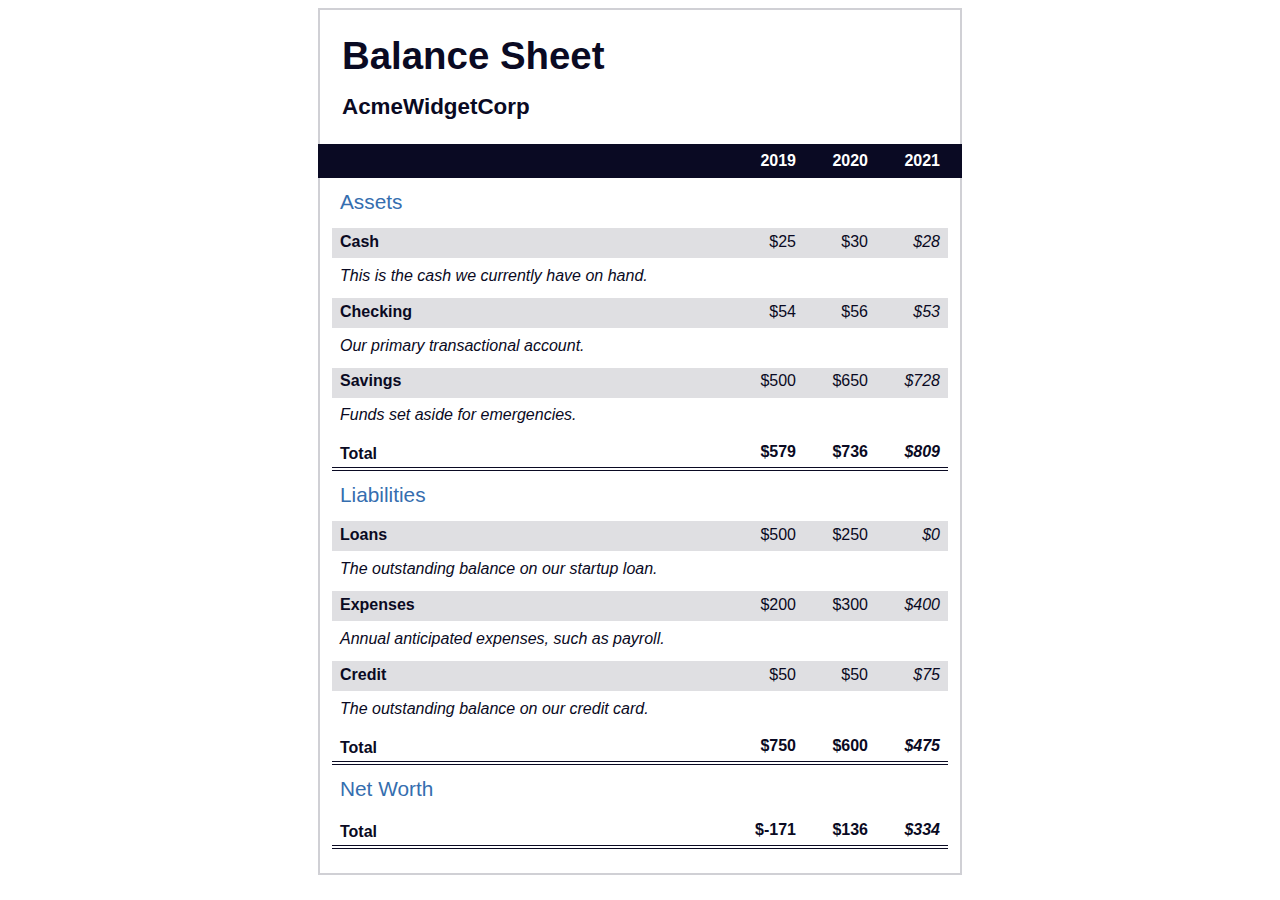
<file: Balance Sheet/index.html>
<!DOCTYPE html>
<html lang="en">
  <head>
    <meta charset="UTF-8">
    <meta name="viewport" content="width=device-width, initial-scale=1.0">
    <title>Balance Sheet</title>
    <link rel="stylesheet" href="./styles.css">
  </head>
  <body>
    <main>
      <section>
        <h1>
          <span class="flex">
            <span>AcmeWidgetCorp</span>
            <span>Balance Sheet</span>
          </span>
        </h1>
        <div id="years" aria-hidden="true">
          <span class="year">2019</span>
          <span class="year">2020</span>
          <span class="year">2021</span>
        </div>
        <div class="table-wrap">
          <table>
            <caption>Assets</caption>
            <thead>
              <tr>
                <td></td>
                <th><span class="sr-only year">2019</span></th>
                <th><span class="sr-only year">2020</span></th>
                <th class="current"><span class="sr-only year">2021</span></th>
              </tr>
            </thead>
            <tbody>
              <tr class="data">
                <th>Cash <span class="description">This is the cash we currently have on hand.</span></th>
                <td>$25</td>
                <td>$30</td>
                <td class="current">$28</td>
              </tr>
              <tr class="data">
                <th>Checking <span class="description">Our primary transactional account.</span></th>
                <td>$54</td>
                <td>$56</td>
                <td class="current">$53</td>
              </tr>
              <tr class="data">
                <th>Savings <span class="description">Funds set aside for emergencies.</span></th>
                <td>$500</td>
                <td>$650</td>
                <td class="current">$728</td>
              </tr>
              <tr class="total">
                <th>Total <span class="sr-only">Assets</span></th>
                <td>$579</td>
                <td>$736</td>
                <td class="current">$809</td>
              </tr>
            </tbody>
          </table>
          <table>
            <caption>Liabilities</caption>
            <thead>
              <tr>
              <td></td>
              <th><span class="sr-only">2019</span></th>
              <th><span class="sr-only">2020</span></th>
              <th><span class="sr-only">2021</span></th>
              </tr>
            </thead>
            <tbody>
              <tr class="data">
                <th>Loans <span class="description">The outstanding balance on our startup loan.</span></th>
                <td>$500</td>
                <td>$250</td>
                <td class="current">$0</td>
              </tr>
              <tr class="data">
                <th>Expenses <span class="description">Annual anticipated expenses, such as payroll.</span></th>
                <td>$200</td>
                <td>$300</td>
                <td class="current">$400</td>
              </tr>
              <tr class="data">
                <th>Credit <span class="description">The outstanding balance on our credit card.</span></th>
                <td>$50</td>
                <td>$50</td>
                <td class="current">$75</td>
              </tr>
              <tr class="total">
                <th>Total <span class="sr-only">Liabilities</span></th>
                <td>$750</td>
                <td>$600</td>
                <td class="current">$475</td>
              </tr>
            </tbody>
          </table>
          <table>
            <caption>Net Worth</caption>
            <thead>
              <tr>
              <td></td>
              <th><span class="sr-only">2019</span></th>
              <th><span class="sr-only">2020</span></th>
              <th><span class="sr-only">2021</span></th>
              </tr>
            </thead>
            <tbody>
              <tr class="total">
                <th>Total <span class="sr-only">Net Worth</span></th>
                <td>$-171</td>
                <td>$136</td>
                <td class="current">$334</td>
              </tr>
            </tbody>
          </table>
        </div>
      </section>
    </main>
  </body>
</html>
</file>
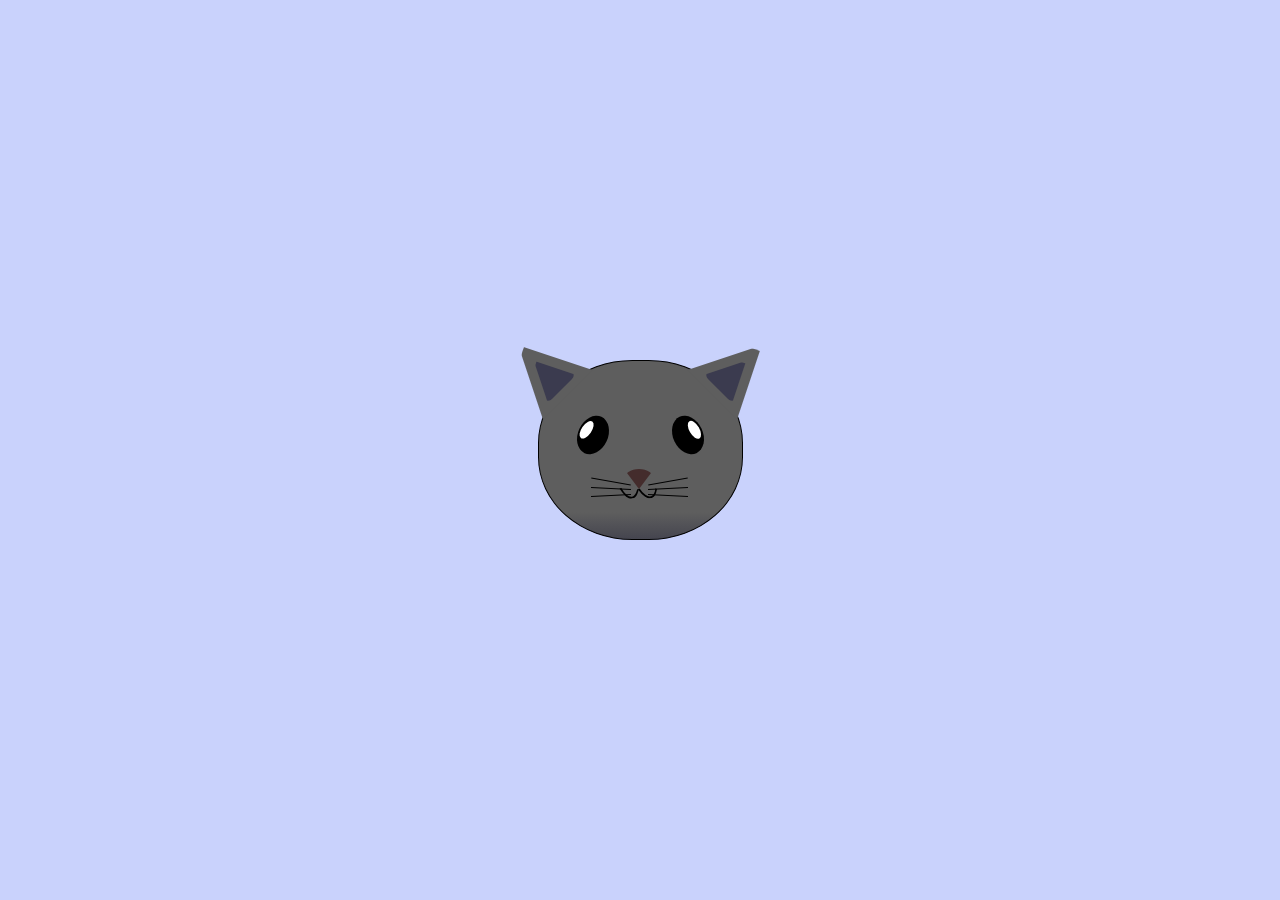
<file: Cat Painting/index.html>
<!DOCTYPE html>
<html lang="en">
<head>
    <meta charset="UTF-8">
    <meta name="viewport" content="width=device-width, initial-scale=1.0">
    <title>fCC Cat Painting</title>
    <link rel="stylesheet" href="./styles.css">
</head>
<body>
    <main>
      <div class="cat-head">
        <div class="cat-ears">
          <div class="cat-left-ear">
            <div class="cat-left-inner-ear"></div>
          </div>
          <div class="cat-right-ear">
            <div class="cat-right-inner-ear"></div>
          </div>
        </div>

        <div class="cat-eyes">
          <div class="cat-left-eye">
            <div class="cat-left-inner-eye"></div>
          </div>
          <div class="cat-right-eye">
            <div class="cat-right-inner-eye"></div>
          </div>
        </div>
        
        <div class="cat-nose"></div>

        <div class="cat-mouth">
          <div class="cat-mouth-line-left"></div>
          <div class="cat-mouth-line-right"></div>
        </div>

        <div class="cat-whiskers">
          <div class="cat-whiskers-left">
            <div class="cat-whisker-left-top"></div>
            <div class="cat-whisker-left-middle"></div>
            <div class="cat-whisker-left-bottom"></div>
          </div>
          <div class="cat-whiskers-right">
            <div class="cat-whisker-right-top"></div>
            <div class="cat-whisker-right-middle"></div>
            <div class="cat-whisker-right-bottom"></div>
          </div>
        </div>

      </div>
    </main>
</body>
</html>
</file>
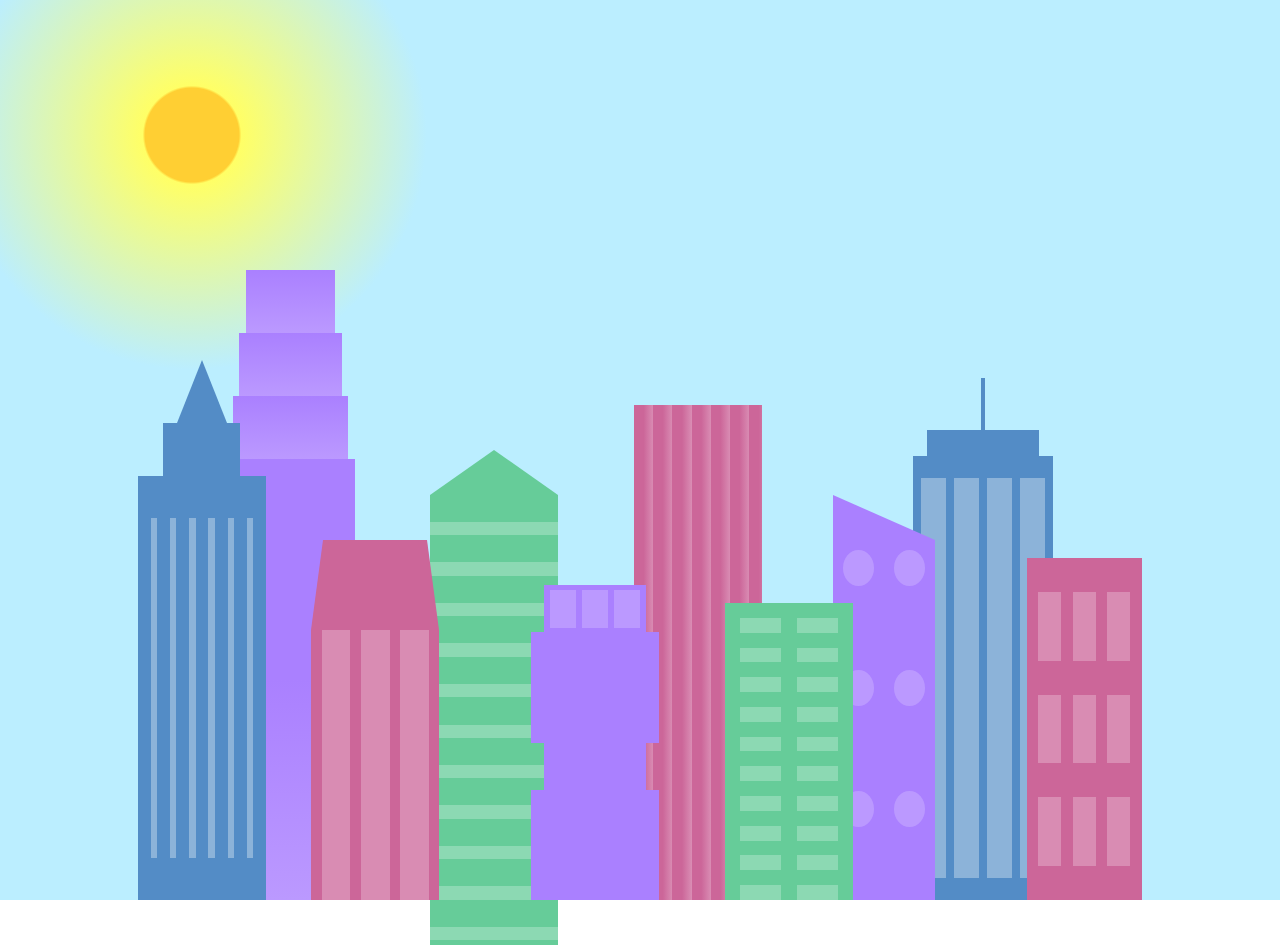
<file: City Skyline(Css Variables)/index.html>
<!DOCTYPE html>
<html lang="en">    
  <head>
    <meta charset="UTF-8">
    <title>City Skyline</title>
    <link href="styles.css" rel="stylesheet" />   
  </head>

  <body>
        <div class="background-buildings sky">
        <div></div>
        <div></div>
        <div class="bb1 building-wrap">
            <div class="bb1a bb1-window"></div>
            <div class="bb1b bb1-window"></div>
            <div class="bb1c bb1-window"></div>
            <div class="bb1d"></div>
        </div>
        <div class="bb2">
            <div class="bb2a"></div>
            <div class="bb2b"></div>
        </div>
        <div class="bb3"></div>
        <div></div>
        <div class="bb4 building-wrap">
            <div class="bb4a"></div>
            <div class="bb4b"></div>
            <div class="bb4c window-wrap">
            <div class="bb4-window"></div>
            <div class="bb4-window"></div>
            <div class="bb4-window"></div>
            <div class="bb4-window"></div>
            </div>
        </div>
        <div></div>
        <div></div>
        </div>

        <div class="foreground-buildings">
        <div></div>
        <div></div>
        <div class="fb1 building-wrap">
            <div class="fb1a"></div>
            <div class="fb1b"></div>
            <div class="fb1c"></div>
        </div>
        <div class="fb2">
            <div class="fb2a"></div>
            <div class="fb2b window-wrap">
            <div class="fb2-window"></div>
            <div class="fb2-window"></div>
            <div class="fb2-window"></div>
            </div>
        </div>
        <div></div>
        <div class="fb3 building-wrap">
            <div class="fb3a window-wrap">
            <div class="fb3-window"></div>
            <div class="fb3-window"></div>
            <div class="fb3-window"></div>
            </div>
            <div class="fb3b"></div>
            <div class="fb3a"></div>
            <div class="fb3b"></div>
        </div>
        <div class="fb4">
            <div class="fb4a"></div>
            <div class="fb4b">
            <div class="fb4-window"></div>
            <div class="fb4-window"></div>
            <div class="fb4-window"></div>
            <div class="fb4-window"></div>
            <div class="fb4-window"></div>
            <div class="fb4-window"></div>
            </div>
        </div>
        <div class="fb5"></div>
        <div class="fb6"></div>
        <div></div>
        <div></div>
        </div>
    </body>
</html>
</file>
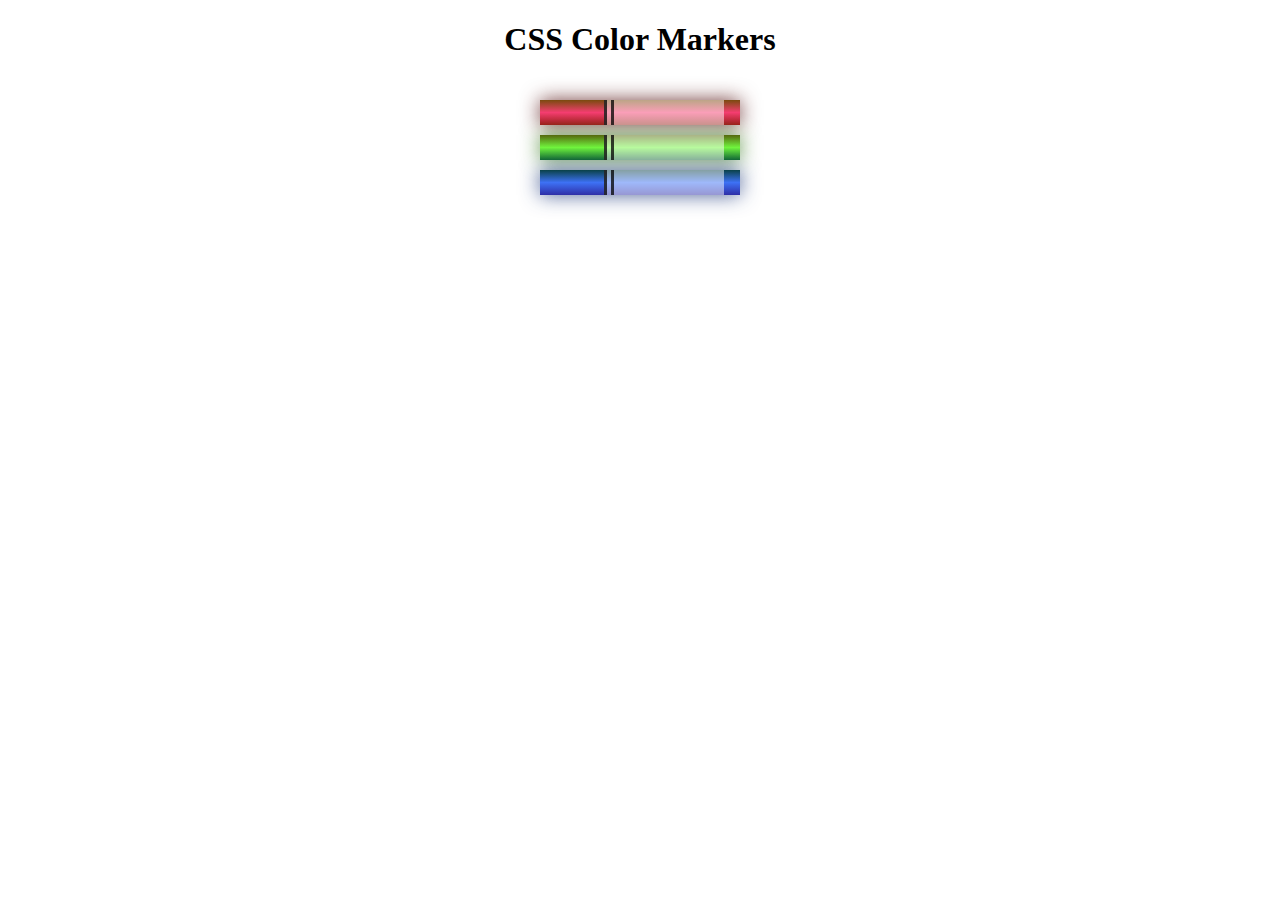
<file: CSS Color Markers/index.html>
<!DOCTYPE html>
<html lang="en">
  <head>
    <meta charset="utf-8">
    <meta name="viewport" content="width=device-width, initial-scale=1.0">
    <title>Colored Markers</title>
    <link rel="stylesheet" href="styles.css">
  </head>
  <body>
    <h1>CSS Color Markers</h1>
    <div class="container">
      <div class="marker red">
        <div class="cap"></div>
        <div class="sleeve"></div>
      </div>
      <div class="marker green">
        <div class="cap"></div>
        <div class="sleeve"></div>
      </div>
      <div class="marker blue">
        <div class="cap"></div>
        <div class="sleeve"></div>
      </div>
    </div>
  </body>
</html>
</file>
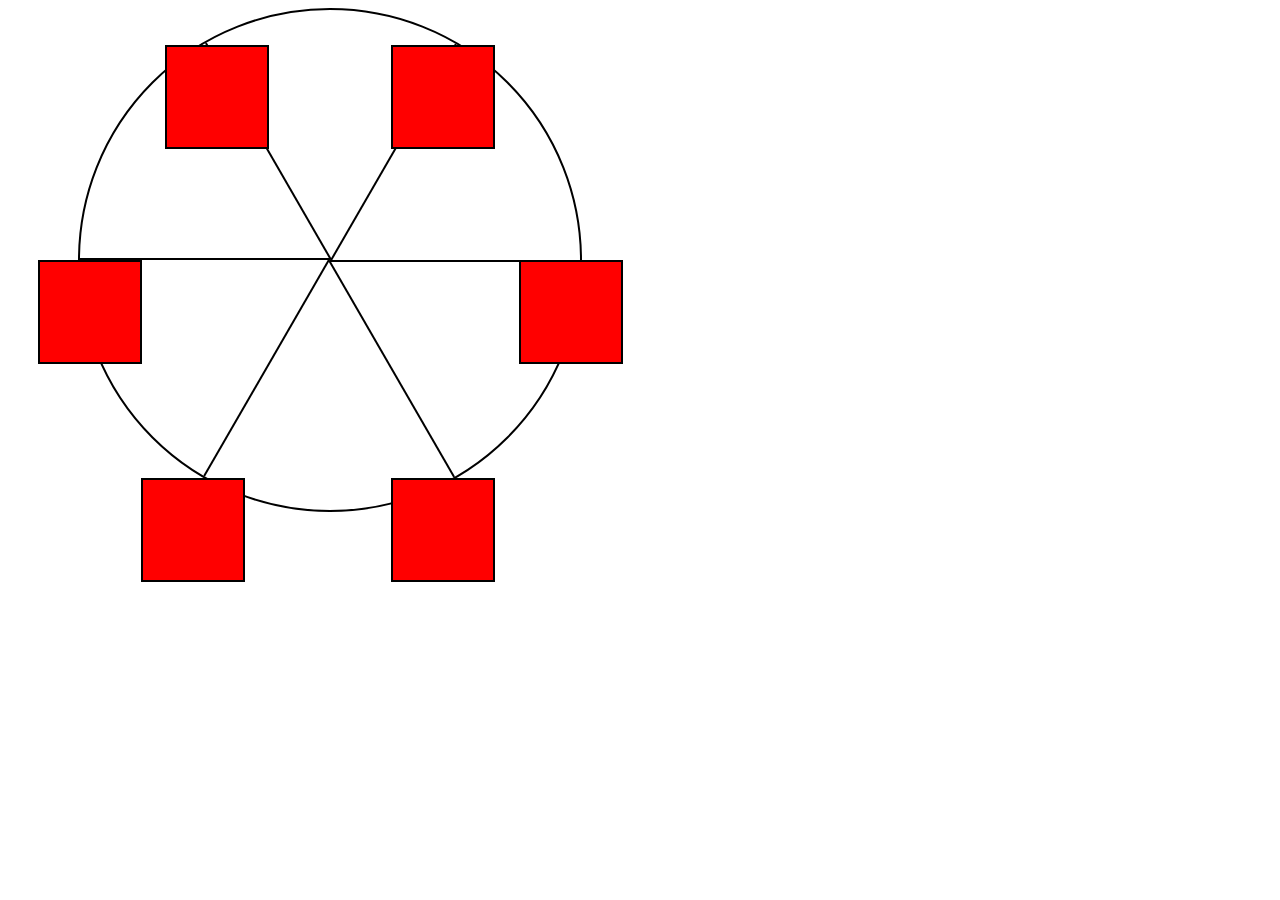
<file: Ferris Wheel (Css Animation)/index.html>
<!DOCTYPE html>
<html lang="en">
  <head>
    <meta charset="UTF-8">
    <meta name="viewport" content="width=device-width, initial-scale=1.0">
    <title>Ferris Wheel</title>
    <link rel="stylesheet" href="./styles.css">
  </head>
  <body>
    <div class="wheel">
      <span class="line"></span>
      <span class="line"></span>
      <span class="line"></span>
      <span class="line"></span>
      <span class="line"></span>
      <span class="line"></span>

      <div class="cabin"></div>
      <div class="cabin"></div>
      <div class="cabin"></div>
      <div class="cabin"></div>
      <div class="cabin"></div>
      <div class="cabin"></div>
    </div>
  </body>
</html>
</file>
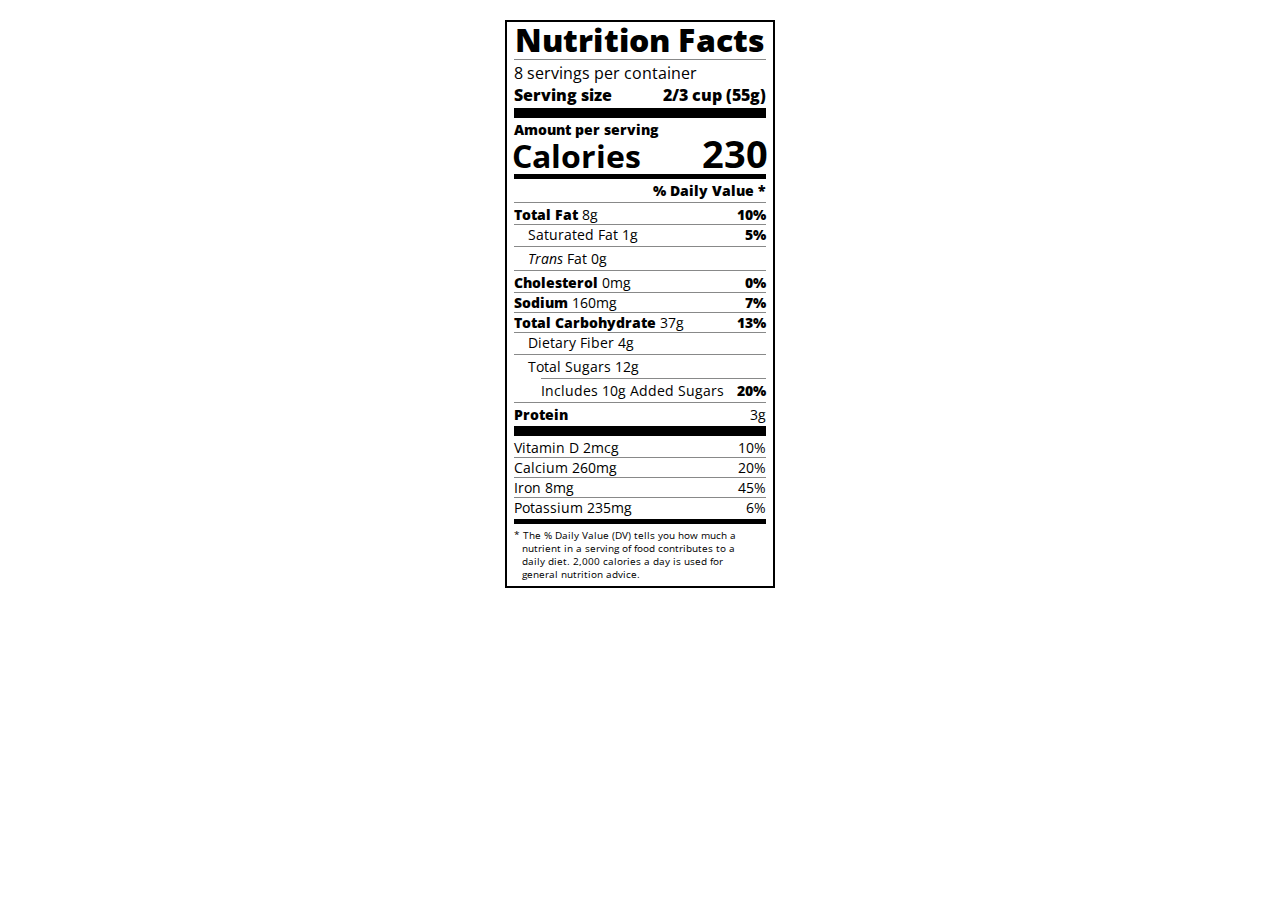
<file: Nutrition Label/index.html>
<!DOCTYPE html>
<html lang="en">
    <head>
    <meta charset="UTF-8">
    <meta name="viewport" content="width=device-width, initial-scale=1.0">
    <title>Nutrition Label</title>
    <link href="https://fonts.googleapis.com/css?family=Open+Sans:400,700,800" rel="stylesheet">
    <link href="./styles.css" rel="stylesheet">
    </head>
<body>
    <div class="label">
        <header>
        <h1 class="bold">Nutrition Facts</h1>
        <div class="divider"></div>
        <p>8 servings per container</p>
        <p class="bold">Serving size <span>2/3 cup (55g)</span></p>
        </header>
        <div class="divider large"></div>
        <div class="calories-info">
        <div class="left-container">
            <h2 class="bold small-text">Amount per serving</h2>
            <p>Calories</p>
        </div>
        <span>230</span>
        </div>
    <div class="divider medium"></div>
        <div class="daily-value small-text">
            <p class="bold right no-divider">% Daily Value *</p>
            <div class="divider"></div>
            <p><span><span class="bold">Total Fat</span> 8g</span> <span class="bold">10%</span></p>
            <p class="indent no-divider">Saturated Fat 1g <span class="bold">5%</span></p>
            <div class="divider"></div>
            <p class="indent no-divider"><span><i>Trans</i> Fat 0g</span></p>
            <div class="divider"></div>
            <p><span><span class="bold">Cholesterol</span> 0mg</span> <span class="bold">0%</span></p>
            <p><span><span class="bold">Sodium</span> 160mg</span> <span class="bold">7%</span></p>
            <p><span><span class="bold">Total Carbohydrate</span> 37g</span> <span class="bold">13%</span></p>
            <p class="indent no-divider">Dietary Fiber 4g</p>
            <div class="divider"></div>
            <p class="indent no-divider">Total Sugars 12g</p>
            <div class="divider double-indent"></div>
            <p class="double-indent no-divider">Includes 10g Added Sugars <span class="bold">20%</span>
            <div class="divider"></div>
            <p class="no-divider"><span class="bold">Protein</span> 3g</p>
            <div class="divider large"></div>
            <p>Vitamin D 2mcg <span>10%</span></p>
            <p>Calcium 260mg <span>20%</span></p>
            <p>Iron 8mg <span>45%</span></p>
            <p class="no-divider">Potassium 235mg <span>6%</span></p>
        </div>
        <div class="divider medium"></div>
        <p class="note">* The % Daily Value (DV) tells you how much a nutrient in a serving of food contributes to a daily
      diet. 2,000 calories a day is used for general nutrition advice.</p>
    </div>
</body>
</html>
</file>
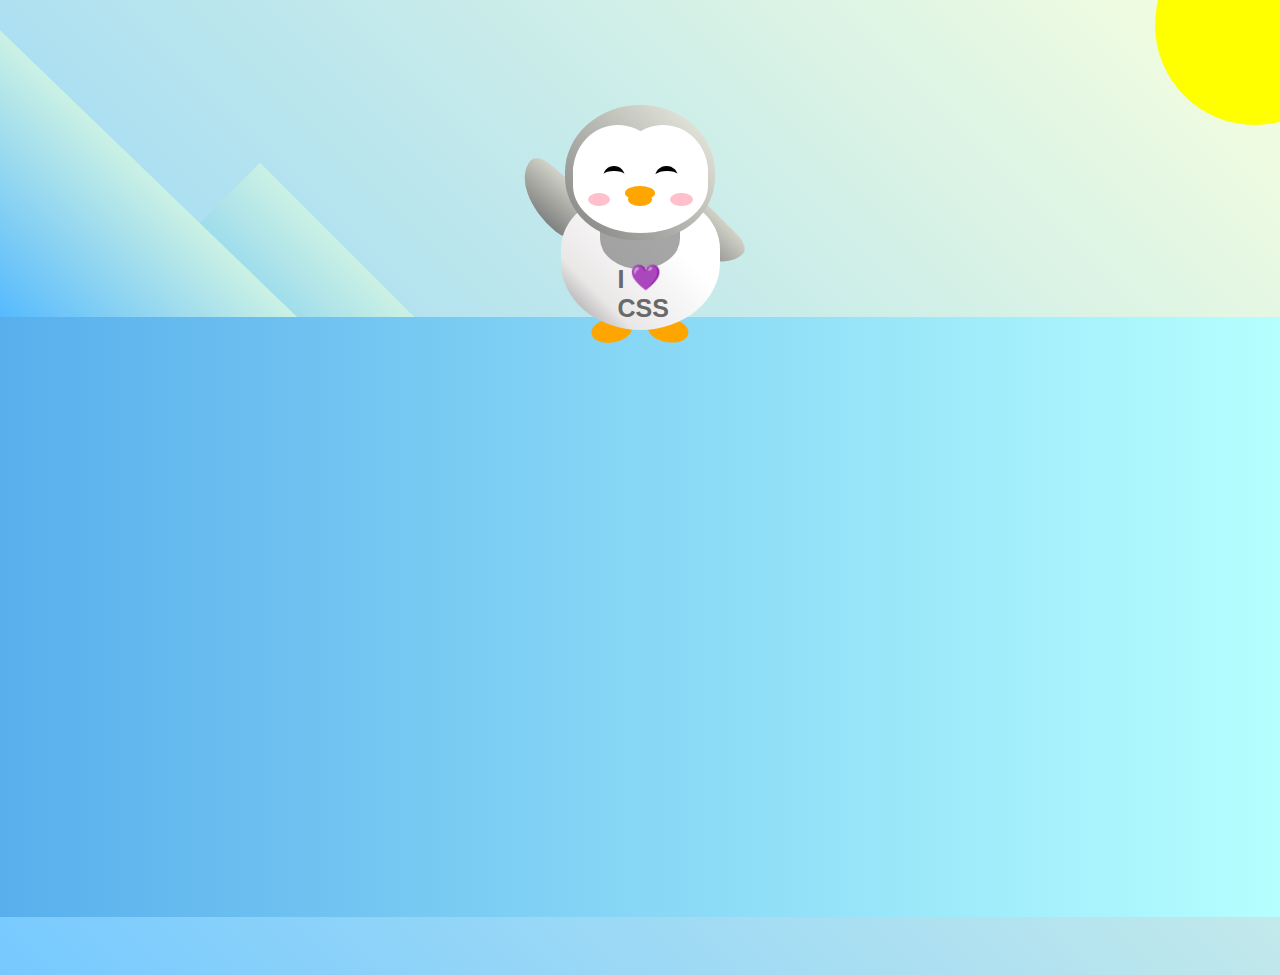
<file: Penguin/index.html>
<!DOCTYPE html>
<html lang="en">
    <head>
        <meta charset="UTF-8" />
        <link rel="stylesheet" href="./styles.css" />
        <title>Penguin</title>
        <meta name="viewport" content="width=device-width, initial-scale=1.0" />
    </head>
    <body>
        <div class="left-mountain"></div>
        <div class="back-mountain"></div>
        <div class="sun"></div>
        <div class="penguin">
        <div class="penguin-head">
            <div class="face left"></div>
            <div class="face right"></div>
            <div class="chin"></div>
            <div class="eye left">
            <div class="eye-lid"></div>
            </div>
            <div class="eye right">
            <div class="eye-lid"></div>
            </div>
            <div class="blush left"></div>
            <div class="blush right"></div>
            <div class="beak top"></div>
            <div class="beak bottom"></div>
        </div>
        <div class="shirt">
            <div>💜</div>
            <p>I CSS</p>
        </div> 
        <div class="penguin-body">
            <div class="arm left"></div>
            <div class="arm right"></div>
            <div class="foot left"></div>
            <div class="foot right"></div>
        </div>
        </div>
        <div class="ground"></div>
    </body>
</html>
</file>
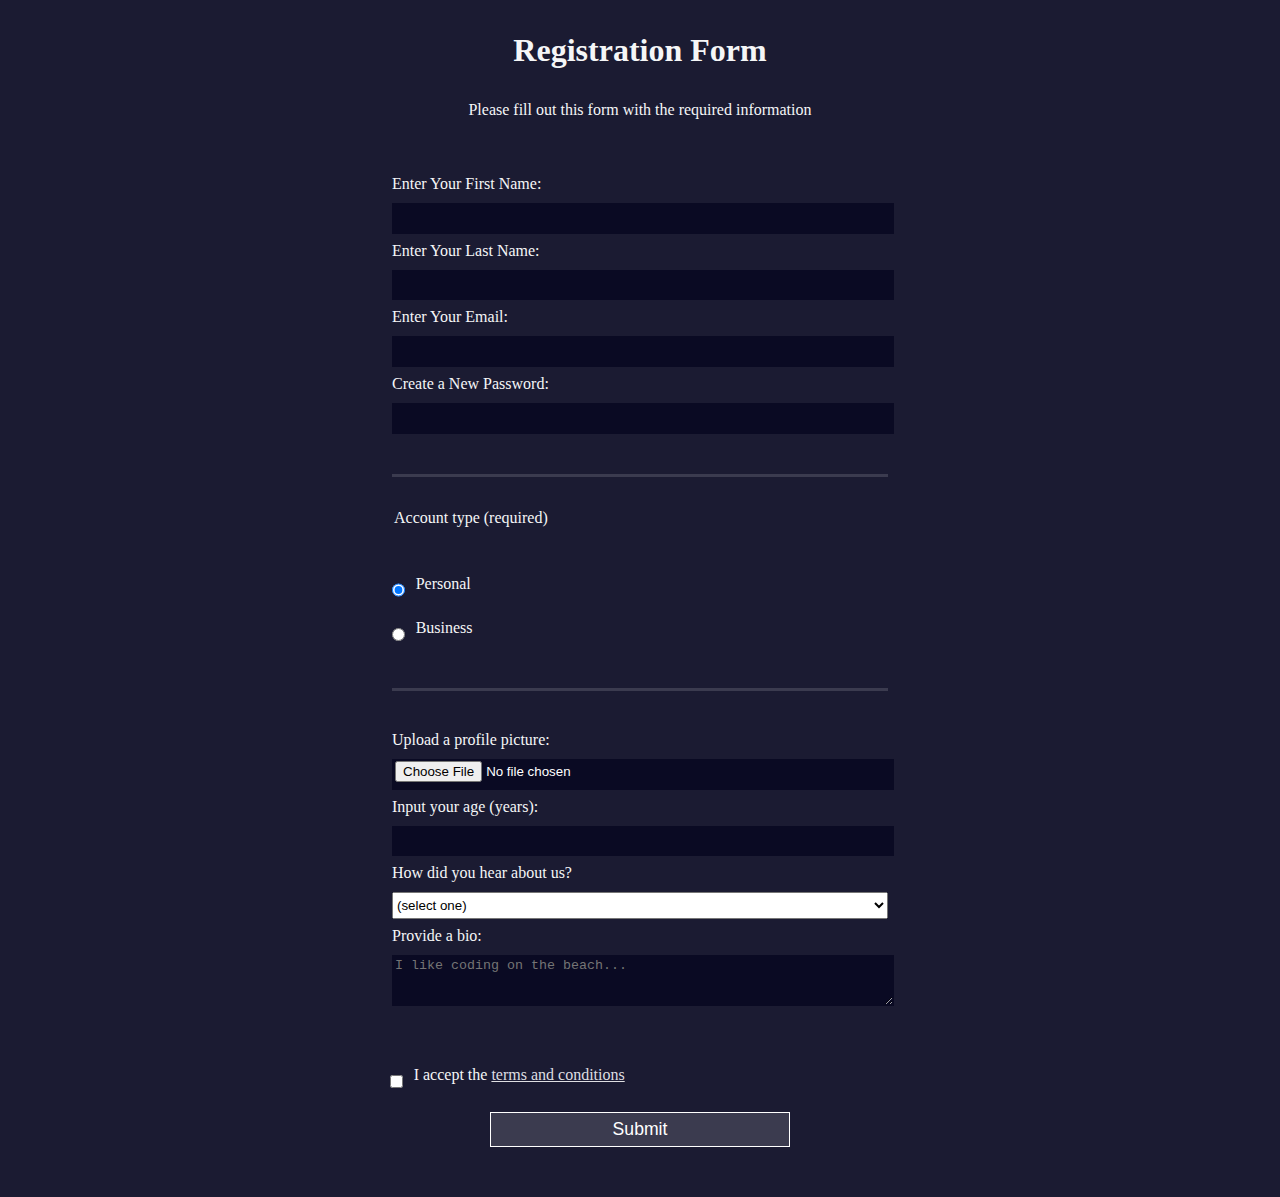
<file: Registration Form/index.html>
<!DOCTYPE html>
<html lang="en">
  <head>
    <meta charset="UTF-8">
    <title>Registration Form</title>
    <link href="styles.css" rel="stylesheet" />
  </head>
  <body>
    <h1>Registration Form</h1>
    <p>Please fill out this form with the required information</p>
    <form method="post" action='https://register-demo.freecodecamp.org'>
      <fieldset>
        <label for="first-name">Enter Your First Name: <input id="first-name" name="first-name" type="text" required /></label>
        <label for="last-name">Enter Your Last Name: <input id="last-name" name="last-name" type="text" required /></label>
        <label for="email">Enter Your Email: <input id="email" name="email" type="email" required /></label>
        <label for="new-password">Create a New Password: <input id="new-password" name="new-password" type="password" pattern="[a-z0-5]{8,}" required /></label>
      </fieldset>
      <fieldset>
        <legend>Account type (required)</legend>
        <label for="personal-account"><input id="personal-account" type="radio" name="account-type" class="inline" checked /> Personal</label>
        <label for="business-account"><input id="business-account" type="radio" name="account-type" class="inline" /> Business</label>
      </fieldset>
      <fieldset>
        <label for="profile-picture">Upload a profile picture: <input id="profile-picture" type="file" name="file" /></label>
        <label for="age">Input your age (years): <input id="age" type="number" name="age" min="13" max="120" /></label>
        <label for="referrer">How did you hear about us?
          <select id="referrer" name="referrer">
            <option value="">(select one)</option>
            <option value="1">freeCodeCamp News</option>
            <option value="2">freeCodeCamp YouTube Channel</option>
            <option value="3">freeCodeCamp Forum</option>
            <option value="4">Other</option>
          </select>
        </label>
        <label for="bio">Provide a bio:
          <textarea id="bio" name="bio" rows="3" cols="30" placeholder="I like coding on the beach..."></textarea>
        </label>
      </fieldset>
      <label for="terms-and-conditions">
        <input class="inline" id="terms-and-conditions" type="checkbox" required name="terms-and-conditions" /> I accept the <a href="https://www.freecodecamp.org/news/terms-of-service/">terms and conditions</a>
      </label>
      <input type="submit" value="Submit" />
    </form>
  </body>
</html>
</file>
<file: Balance Sheet/styles.css>
html {
    box-sizing: border-box;
  }
  
  body {
    font-family: sans-serif;
    color: #0a0a23;
  }

  span[class~="sr-only"] {
    border: 0 !important;
    clip: rect(1px, 1px, 1px, 1px) !important;
    clip-path: inset(50%) !important;
    height: 1px !important;
    width: 1px !important;
    position: absolute !important;
    overflow: hidden !important;
    white-space: nowrap !important;
    padding: 0 !important;
    margin: -1px !important;
  }
  
  h1 {
    max-width: 37.25rem;
    margin: 0 auto;
    padding: 1.5rem 1.25rem;
  }
  
  h1 .flex {
    display: flex;
    flex-direction: column-reverse;
    gap: 1rem;
  }
  
  h1 .flex span:first-of-type {
    font-size: 0.7em;
  }
  
  h1 .flex span:last-of-type {
    font-size: 1.2em;
  }
  
  section {
    max-width: 40rem;
    margin: 0 auto;
    border: 2px solid #d0d0d5;
  }
  
  #years {
    display: flex;
    justify-content: flex-end;
    position: sticky;
    z-index: 999;
    top: 0;
    background: #0a0a23;
    color: #fff;
    padding: 0.5rem calc(1.25rem + 2px) 0.5rem 0;
    margin: 0 -2px;
  }
  
  #years span[class] {
    font-weight: bold;
    width: 4.5rem;
    text-align: right;
  }
  
  .table-wrap {
    padding: 0 0.75rem 1.5rem 0.75rem;
  }
  
  table {
    border-collapse: collapse;
    border: 0;
    width: 100%;
    position: relative;
    margin-top: 3rem;
  }
  
  table caption {
    color: #356eaf;
    font-size: 1.3em;
    font-weight: normal;
    position: absolute;
    top: -2.25rem;
    left: 0.5rem;
  }
  
  tbody td {
    width: 100vw;
    min-width: 4rem;
    max-width: 4rem;
  }
  
  tbody th {
    width: calc(100% - 12rem);
  }
  
  tr[class="total"] {
    border-bottom: 4px double #0a0a23;
    font-weight: bold;
  }
  
  tr[class="total"] th {
    text-align: left;
    padding: 0.5rem 0 0.25rem 0.5rem;
  }
  
  tr.total td {
    text-align: right;
    padding: 0 0.25rem;
  }
  
  tr.total td:nth-of-type(3) {
    padding-right: 0.5rem;
  }
  
  tr.total:hover {
    background-color: #99c9ff;
  }
  
  td.current {
    font-style: italic;
  }
  
  tr.data {
    background-image: linear-gradient(to bottom, #dfdfe2 1.845rem, white 1.845rem);
  }
  
  tr.data th {
    text-align: left;
    padding-top: 0.3rem;
    padding-left: 0.5rem;
  }
  
  tr.data th .description {
    display: block;
    font-weight: normal;
    font-style: italic;
    padding: 1rem 0 0.75rem;
    margin-right: -13.5rem;
  }
  
  tr.data td {
    vertical-align: top;
    padding: 0.3rem 0.25rem 0;
    text-align: right;
  }
  
  tr.data td:last-of-type {
    padding-right: 0.5rem;
  }
</file>
<file: Cat Painting/styles.css>
* {
    box-sizing: border-box;
  }
  
  body {
    background-color: #c9d2fc;
  }
  
  .cat-head {
    position: absolute;
    right: 0;
    left: 0;
    top: 0;
    bottom: 0;
    margin: auto;
    background: linear-gradient(#5e5e5e 85%, #45454f 100%);
    width: 205px;
    height: 180px;
    border: 1px solid #000;
    border-radius: 46%;
  }
  
  .cat-left-ear {
    position: absolute;
    top: -26px;
    left: -31px;
    z-index: 1;
    border-top-left-radius: 90px;
    border-top-right-radius: 10px;
    transform: rotate(-45deg);
    border-left: 35px solid transparent;
    border-right: 35px solid transparent;
    border-bottom: 70px solid #5e5e5e;
  }
  
  .cat-right-ear {
    position: absolute;
    top: -26px;
    left: 163px;
    z-index: 1;
    transform: rotate(45deg);
    border-top-left-radius: 90px;
    border-top-right-radius: 10px;
    border-left: 35px solid transparent;
    border-right: 35px solid transparent;
    border-bottom: 70px solid #5e5e5e;
  }
  
  .cat-left-inner-ear {
    position: absolute;
    top: 22px;
    left: -20px;
    border-top-left-radius: 90px;
    border-top-right-radius: 10px;
    border-bottom-right-radius: 40%;
    border-bottom-left-radius: 40%;
    border-left: 20px solid transparent;
    border-right: 20px solid transparent;
    border-bottom: 40px solid #3b3b4f;
  }
  
  .cat-right-inner-ear {
    position: absolute;
    top: 22px;
    left: -20px;
    border-top-left-radius: 90px;
    border-top-right-radius: 10px;
    border-bottom-right-radius: 40%;
    border-bottom-left-radius: 40%;
    border-left: 20px solid transparent;
    border-right: 20px solid transparent;
    border-bottom: 40px solid #3b3b4f;
  }
  
  .cat-left-eye {
    position: absolute;
    top: 54px;
    left: 39px;
    border-radius: 60%;
    transform: rotate(25deg);
    width: 30px;
    height: 40px;
    background-color: #000;
  }
  
  .cat-right-eye {
    position: absolute;
    top: 54px;
    left: 134px;
    border-radius: 60%;
    transform: rotate(-25deg);
    width: 30px;
    height: 40px;
    background-color: #000;
  }
  
  .cat-left-inner-eye {
    position: absolute;
    top: 8px;
    left: 2px;
    width: 10px;
    height: 20px;
    transform: rotate(10deg);
    background-color: #fff;
    border-radius: 60%;
  }
  
  .cat-right-inner-eye {
    position: absolute;
    top: 8px;
    left: 18px;
    transform: rotate(-5deg);
    width: 10px;
    height: 20px;
    background-color: #fff;
    border-radius: 60%;
  }
  
  .cat-nose {
    position: absolute;
    top: 108px;
    left: 85px;
    border-top-left-radius: 50%;
    border-bottom-right-radius: 50%;
    border-bottom-left-radius: 50%;
    transform: rotate(180deg);
    border-left: 15px solid transparent;
    border-right: 15px solid transparent;
    border-bottom: 20px solid #442c2c;
  }
  
  .cat-mouth div {
    width: 30px;
    height: 50px;
    border: 2px solid #000;
    border-radius: 190%/190px 150px 0 0;
    border-color: black transparent transparent transparent;
  }
  
  .cat-mouth-line-left {
    position: absolute;
    top: 88px;
    left: 74px;
    transform: rotate(170deg);
  }
  
  .cat-mouth-line-right {
    position: absolute;
    top: 88px;
    left: 91px;
    transform: rotate(165deg);
  }
  
  .cat-whiskers-left div {
    width: 40px;
    height: 1px;
    background-color: #000;
  }
  
  .cat-whiskers-right div {
    width: 40px;
    height: 1px;
    background-color: #000;
  }
  
  .cat-whisker-left-top {
    position: absolute;
    top: 120px;
    left: 52px;
    transform: rotate(10deg);
  }
  
  .cat-whisker-left-middle {
    position: absolute;
    top: 127px;
    left: 52px;
    transform: rotate(3deg);
  }
  
  .cat-whisker-left-bottom {
    position: absolute;
    top: 134px;
    left: 52px;
    transform: rotate(-3deg);
  }
  
  .cat-whisker-right-top {
    position: absolute;
    top: 120px;
    left: 109px;
    transform: rotate(-10deg);
  }
  
  .cat-whisker-right-middle {
    position: absolute;
    top: 127px;
    left: 109px;
    transform: rotate(-3deg);
  }
  
  .cat-whisker-right-bottom {
    position: absolute;
    top: 134px;
    left: 109px;
    transform: rotate(3deg);  
  }
</file>
<file: City Skyline(Css Variables)/styles.css>
:root {
    --building-color1: #aa80ff;
    --building-color2: #66cc99;
    --building-color3: #cc6699;
    --building-color4: #538cc6;
    --window-color1: #bb99ff;
    --window-color2: #8cd9b3;
    --window-color3: #d98cb3;
    --window-color4: #8cb3d9;
  }
  
  * {
    box-sizing: border-box;
  }
  
  body {
    height: 100vh;
    margin: 0;
    overflow: hidden;
  }
  
  .background-buildings, .foreground-buildings {
    width: 100%;
    height: 100%;
    display: flex;
    align-items: flex-end;
    justify-content: space-evenly;
    position: absolute;
    top: 0;
  }
  
  .building-wrap {
    display: flex;
    flex-direction: column;
    align-items: center;
  }
  
  .window-wrap {
    display: flex;
    align-items: center;
    justify-content: space-evenly;
  }
  
  .sky {
    background: radial-gradient(
        closest-corner circle at 15% 15%,
        #ffcf33,
        #ffcf33 20%,
        #ffff66 21%,
        #bbeeff 100%
      );
  }
  
  /* BACKGROUND BUILDINGS - "bb" stands for "background building" */
  .bb1 {
    width: 10%;
    height: 70%;
  }
  
  .bb1a {
    width: 70%;
  }
    
  .bb1b {
    width: 80%;
  }
    
  .bb1c {
    width: 90%;
  }
  
  .bb1d {
    width: 100%;
    height: 70%;
    background: linear-gradient(
        var(--building-color1) 50%,
        var(--window-color1)
      );
  }
  
  .bb1-window {
    height: 10%;
    background: linear-gradient(
        var(--building-color1),
        var(--window-color1)
      );
  }
  
  .bb2 {
    width: 10%;
    height: 50%;
  }
  
  .bb2a {
    border-bottom: 5vh solid var(--building-color2);
    border-left: 5vw solid transparent;
    border-right: 5vw solid transparent;
  }
  
  .bb2b {
    width: 100%;
    height: 100%;
    background: repeating-linear-gradient(
        var(--building-color2),
        var(--building-color2) 6%,
        var(--window-color2) 6%,
        var(--window-color2) 9%
      );
  }
  
  .bb3 {
    width: 10%;
    height: 55%;
    background: repeating-linear-gradient(
        90deg,
        var(--building-color3),
        var(--building-color3),
        var(--window-color3) 15%
      );
  }
  
  .bb4 {
    width: 11%;
    height: 58%;
  }
  
  .bb4a {
    width: 3%;
    height: 10%;
    background-color: var(--building-color4);
  }
  
  .bb4b {
    width: 80%;
    height: 5%;
    background-color: var(--building-color4);
  }
    
  .bb4c {
    width: 100%;
    height: 85%;
    background-color: var(--building-color4);
  }
  
  .bb4-window {
    width: 18%;
    height: 90%;
    background-color: var(--window-color4);
  }
  
  /* FOREGROUND BUILDINGS - "fb" stands for "foreground building" */
  .fb1 {
    width: 10%;
    height: 60%;
  }
  
  .fb1a {
    border-bottom: 7vh solid var(--building-color4);
    border-left: 2vw solid transparent;
    border-right: 2vw solid transparent;
  }
  
  .fb1b {
    width: 60%;
    height: 10%;
    background-color: var(--building-color4);
  }
    
  .fb1c {
    width: 100%;
    height: 80%;
    background: repeating-linear-gradient(
        90deg,
        var(--building-color4),
        var(--building-color4) 10%,
        transparent 10%,
        transparent 15%
      ),
      repeating-linear-gradient(
        var(--building-color4),
        var(--building-color4) 10%,
        var(--window-color4) 10%,
        var(--window-color4) 90%
      );
  }
  
  .fb2 {
    width: 10%;
    height: 40%;
  }
  
  .fb2a {
    width: 100%;
    border-bottom: 10vh solid var(--building-color3);
    border-left: 1vw solid transparent;
    border-right: 1vw solid transparent;
  }
  
  .fb2b {
    width: 100%;
    height: 75%;
    background-color: var(--building-color3);
  }
  
  .fb2-window {
    width: 22%;
    height: 100%;
    background-color: var(--window-color3);
  }
  
  .fb3 {
    width: 10%;
    height: 35%;
  }
    
  .fb3a {
    width: 80%;
    height: 15%;
    background-color: var(--building-color1);
  }
    
  .fb3b {
    width: 100%;
    height: 35%;
    background-color: var(--building-color1);
  }
  
  .fb3-window {
    width: 25%;
    height: 80%;
    background-color: var(--window-color1);
  }
  
  .fb4 {
    width: 8%;
    height: 45%;
    position: relative;
    left: 10%;
  }
  
  .fb4a {
    border-top: 5vh solid transparent;
    border-left: 8vw solid var(--building-color1);
  }
  
  .fb4b {
    width: 100%;
    height: 89%;
    background-color: var(--building-color1);
    display: flex;
    flex-wrap: wrap;
  }
  
  .fb4-window {
    width: 30%;
    height: 10%;
    border-radius: 50%;
    background-color: var(--window-color1);
    margin: 10%;
  }
  
  .fb5 {
    width: 10%;
    height: 33%;
    position: relative;
    right: 10%;
    background: repeating-linear-gradient(
        var(--building-color2),
        var(--building-color2) 5%,
        transparent 5%,
        transparent 10%
      ),
      repeating-linear-gradient(
        90deg,
        var(--building-color2),
        var(--building-color2) 12%,
        var(--window-color2) 12%,
        var(--window-color2) 44%
      );
  }
  
  .fb6 {
    width: 9%;
    height: 38%;
    background: repeating-linear-gradient(
        90deg,
        var(--building-color3),
        var(--building-color3) 10%,
        transparent 10%,
        transparent 30%
      ),
      repeating-linear-gradient(
        var(--building-color3),
        var(--building-color3) 10%,
        var(--window-color3) 10%,
        var(--window-color3) 30%
      );
  }
  
  @media (max-width: 1000px) {
    :root {
      --building-color1: #000;
      --building-color2: #000;
      --building-color3: #000;
      --building-color4: #000;
      --window-color1: #777;
      --window-color2: #777;
      --window-color3: #777;
      --window-color4: #777;
    }
    .sky {
      background: radial-gradient(
          closest-corner circle at 15% 15%,
          #ccc,
          #ccc 20%,
          #445 21%,
          #223 100%
        );
    }
  }
</file>
<file: CSS Color Markers/styles.css>
h1 {
    text-align: center;
  }
  
  .container {
    background-color: rgb(255, 255, 255);
    padding: 10px 0;
  }
  
  .marker {
    width: 200px;
    height: 25px;
    margin: 10px auto;
  }
  
  .cap {
    width: 60px;
    height: 25px;
  }
  
  .sleeve {
    width: 110px;
    height: 25px;
    background-color: rgba(255, 255, 255, 0.5);
    border-left: 10px double rgba(0, 0, 0, 0.75);
  }
  
  .cap, .sleeve {
    display: inline-block;
  }
  
  .red {
    background: linear-gradient(rgb(122, 74, 14), rgb(245, 62, 113), rgb(162, 27, 27));
    box-shadow: 0 0 20px 0 rgba(83, 14, 14, 0.8);
  }
  
  .green {
    background: linear-gradient(#55680D, #71F53E, #116C31);
    box-shadow: 0 0 20px 0 #3B7E20CC;
  }
  
  .blue {
    background: linear-gradient(hsl(186, 76%, 16%), hsl(223, 90%, 60%), hsl(240, 56%, 42%));
    box-shadow: 0 0 20px 0 hsla(223, 59%, 31%, 0.8);
  }
</file>
<file: Ferris Wheel (Css Animation)/styles.css>
.wheel {
    border: 2px solid black;
    border-radius: 50%;
    margin-left: 70px;
    position: absolute;
    height: 55vw;
    width: 55vw;
    max-width: 500px;
    max-height: 500px;
    animation: wheel 10s linear infinite;
  }
  
  .line {
    background-color: black;
    width: 50%;
    height: 2px;
    position: absolute;
    top: 50%;
    left: 50%;
    transform-origin: 0% 0%;
  }
  
  .line:nth-of-type(2) {
    transform: rotate(60deg);
  }
  .line:nth-of-type(3) {
    transform: rotate(120deg);
  }
  .line:nth-of-type(4) {
    transform: rotate(180deg);
  }
  .line:nth-of-type(5) {
    transform: rotate(240deg);
  }
  .line:nth-of-type(6) {
    transform: rotate(300deg);
  }
  
  .cabin {
    background-color: red;
    width: 20%;
    height: 20%;
    position: absolute;
    border: 2px solid;
    transform-origin: 50% 0%;
    animation: cabins 10s ease-in-out infinite;
  }
  
  .cabin:nth-of-type(1) {
    right: -8.5%;
    top: 50%;
  }
  .cabin:nth-of-type(2) {
    right: 17%;
    top: 93.5%;
  }
  .cabin:nth-of-type(3) {
    right: 67%;
    top: 93.5%;
  }
  .cabin:nth-of-type(4) {
    left: -8.5%;
    top: 50%;
  }
  .cabin:nth-of-type(5) {
    left: 17%;
    top: 7%;
  }
  .cabin:nth-of-type(6) {
    right: 17%;
    top: 7%;
  }
  
  @keyframes wheel {
     0% {
       transform: rotate(0deg);
     }
     100% {
       transform: rotate(360deg);
     }
  }
  
  @keyframes cabins {
    0% {
      transform: rotate(0deg);
    }
    25% {
      background-color: yellow;
    }
    50% {
      background-color: purple;
    }
    75% {
      background-color: yellow;
    }
    100% {
      transform: rotate(-360deg);
    }
  }
</file>
<file: Nutrition Label/styles.css>
* {
    box-sizing: border-box;
  }
  
  html {
    font-size: 16px;
  }
  
  body {
    font-family: 'Open Sans', sans-serif;
  }
  
  .label {
    border: 2px solid black;
    width: 270px;
    margin: 20px auto;
    padding: 0 7px;
  }
  
  header h1 {
    text-align: center;
    margin: -4px 0;
    letter-spacing: 0.15px
  }
  
  p {
    margin: 0;
    display: flex;
    justify-content: space-between;
  }
  
  .divider {
    border-bottom: 1px solid #888989;
    margin: 2px 0;
  }
  
  .bold {
    font-weight: 800;
  }
  
  .large {
    height: 10px;
  }
  
  .large, .medium {
    background-color: black;
    border: 0;
  }
  
  .medium {
    height: 5px;
  }
  
  .small-text {
    font-size: 0.85rem;
  }
  
  
  .calories-info {
    display: flex;
    justify-content: space-between;
    align-items: flex-end;
  }
  
  .calories-info h2 {
    margin: 0;
  }
  
  .left-container p {
    margin: -5px -2px;
    font-size: 2em;
    font-weight: 700;
  }
  
  .calories-info span {
    margin: -7px -2px;
    font-size: 2.4em;
    font-weight: 700;
  }
  
  .right {
    justify-content: flex-end;
  }
  
  .indent {
    margin-left: 1em;
  }
  
  .double-indent {
    margin-left: 2em;
  }
  
  .daily-value p:not(.no-divider) {
    border-bottom: 1px solid #888989;
  }
  
  .note {
    font-size: 0.6rem;
    margin: 5px 0;
    text-indent: -8px;
    padding: 0 8px;
  }
</file>
<file: Penguin/styles.css>
:root {
    --penguin-face: white;
    --penguin-picorna: orange;
    --penguin-skin: gray;
  }
  
  body {
    background: linear-gradient(45deg, rgb(118, 201, 255), rgb(247, 255, 222));
    margin: 0;
    padding: 0;
    width: 100%;
    height: 100vh;
    overflow: hidden;
  }
  
  .left-mountain {
    width: 300px;
    height: 300px;
    background: linear-gradient(rgb(203, 241, 228), rgb(80, 183, 255));
    position: absolute;
    transform: skew(0deg, 44deg);
    z-index: 2;
    margin-top: 100px;
  }
  
  .back-mountain {
    width: 300px;
    height: 300px;
    background: linear-gradient(rgb(203, 241, 228), rgb(47, 170, 255));
    position: absolute;
    z-index: 1;
    transform: rotate(45deg);
    left: 110px;
    top: 225px;
  }
  
  .sun {
    width: 200px;
    height: 200px;
    background-color: yellow;
    position: absolute;
    border-radius: 50%;
    top: -75px;
    right: -75px;
  }
  
  .penguin {
    width: 300px;
    height: 300px;
    margin: auto;
    margin-top: 75px;
    z-index: 4;
    position: relative;
    transition: transform 1s ease-in-out 0ms;
  }
  
  .penguin * {
    position: absolute;
  }
  
  .penguin:active {
    transform: scale(1.5);
    cursor: not-allowed;
  }
  
  .penguin-head {
    width: 50%;
    height: 45%;
    background: linear-gradient(
      45deg,
      var(--penguin-skin),
      rgb(239, 240, 228)
    );
    border-radius: 70% 70% 65% 65%;
    top: 10%;
    left: 25%;
    z-index: 1;
  }
  
  .face {
    width: 60%;
    height: 70%;
    background-color: var(--penguin-face);
    border-radius: 70% 70% 60% 60%;
    top: 15%;
  }
  
  .face.left {
    left: 5%;
  }
  
  .face.right {
    right: 5%;
  }
  
  .chin {
    width: 90%;
    height: 70%;
    background-color: var(--penguin-face);
    top: 25%;
    left: 5%;
    border-radius: 70% 70% 100% 100%;
  }
  
  .eye {
    width: 15%;
    height: 17%;
    background-color: black;
    top: 45%;
    border-radius: 50%;
  }
  
  .eye.left {
    left: 25%;
  }
  
  .eye.right {
    right: 25%;
  }
  
  .eye-lid {
    width: 150%;
    height: 100%;
    background-color: var(--penguin-face);
    top: 25%;
    left: -23%;
    border-radius: 50%;
  }
  
  .blush {
    width: 15%;
    height: 10%;
    background-color: pink;
    top: 65%;
    border-radius: 50%;
  }
  
  .blush.left {
    left: 15%;
  }
  
  .blush.right {
    right: 15%;
  }
  
  .beak {
    height: 10%;
    background-color: var(--penguin-picorna);
    border-radius: 50%;
  }
  
  .beak.top {
    width: 20%;
    top: 60%;
    left: 40%;
  }
  
  .beak.bottom {
    width: 16%;
    top: 65%;
    left: 42%;
  }
  
  .shirt {
    font: bold 25px Helvetica, sans-serif;
    top: 165px;
    left: 127.5px;
    z-index: 1;
    color: #6a6969;
  }
  
  .shirt div {
    font-weight:  initial;
    top: 22.5px;
    left: 12px;
  }
  
  .penguin-body {
    width: 53%;
    height: 45%;
    background: linear-gradient(
      45deg,
      rgb(134, 133, 133) 0%,
      rgb(234, 231, 231) 25%,
      white 67%
    );
    border-radius: 80% 80% 100% 100%;
    top: 40%;
    left: 23.5%;
  }
  
  .penguin-body::before {
    content: "";
    position: absolute;
    width: 50%;
    height: 45%;
    background-color: var(--penguin-skin);
    top: 10%;
    left: 25%;
    border-radius: 0% 0% 100% 100%;
    opacity: 70%;
  }
  
  .arm {
    width: 30%;
    height: 60%;
    background: linear-gradient(
      90deg,
      var(--penguin-skin),
      rgb(209, 210, 199)
    );
    border-radius: 30% 30% 30% 120%;
    z-index: -1;
  }
  
  .arm.left {
    top: 35%;
    left: 5%;
    transform-origin: top left; 
    transform: rotate(130deg) scaleX(-1);
    animation: 3s linear infinite wave;
  }
  
  .arm.right {
    top: 0%;
    right: -5%;
    transform: rotate(-45deg);
  }
  
  @keyframes wave {
    10% {
      transform: rotate(110deg) scaleX(-1);
    }
    20% {
      transform: rotate(130deg) scaleX(-1);
    }
    30% {
      transform: rotate(110deg) scaleX(-1);
    }
    40% {
      transform: rotate(130deg) scaleX(-1);
    }
  }
  
  .foot {
    width:  15%;
    height: 30%;
    background-color: var(--penguin-picorna);
    top: 85%;
    border-radius: 50%;
    z-index: -1;
  }
  
  .foot.left {
    left: 25%;
    transform: rotate(80deg);
  }
  
  .foot.right {
    right: 25%;
    transform: rotate(-80deg);
  }
  
  .ground {
    width: 100vw;
    height: calc(100vh - 300px);
    background: linear-gradient(90deg, rgb(88, 175, 236), rgb(182, 255, 255));
    z-index: 3;
    position: absolute;
    margin-top: -58px;
  }
</file>
<file: Registration Form/styles.css>
body {
    width: 100%;
    height: 100vh;
    margin: 0;
    background-color: #1b1b32;
    color: #f5f6f7;
    font-family: Tahoma;
    font-size: 16px;
  }
  
  h1, p {
    margin: 1em auto;
    text-align: center;
  }
  
  form {
    width: 60vw;
    max-width: 500px;
    min-width: 300px;
    margin: 0 auto;
    padding-bottom: 2em;
  }
  
  fieldset {
    border: none;
    padding: 2rem 0;
    border-bottom: 3px solid #3b3b4f;
  }
  
  fieldset:last-of-type {
    border-bottom: none;
  }
  
  label {
    display: block;
    margin: 0.5rem 0;
  }
  
  input,
  textarea,
  select {
    margin: 10px 0 0 0;
    width: 100%;
    min-height: 2em;
  }
  
  input, textarea {
    background-color: #0a0a23;
    border: 1px solid #0a0a23;
    color: #ffffff;
  }
  
  .inline {
    width: unset;
    margin-right: 0.5em;
    vertical-align: middle;
  }
  
  input[type="submit"] {
    display: block;
    width: 60%;
    margin: 1em auto;
    height: 2em;
    font-size: 1.1rem;
    background-color: #3b3b4f;
    border-color: white;
    min-width: 300px;
  }
  
  input[type="file"] {
    padding: 1px 2px;
  }
  
  a {
    color: #dfdfe2;
  }
  legend {
    padding-top: 2em;
  }
</file>
